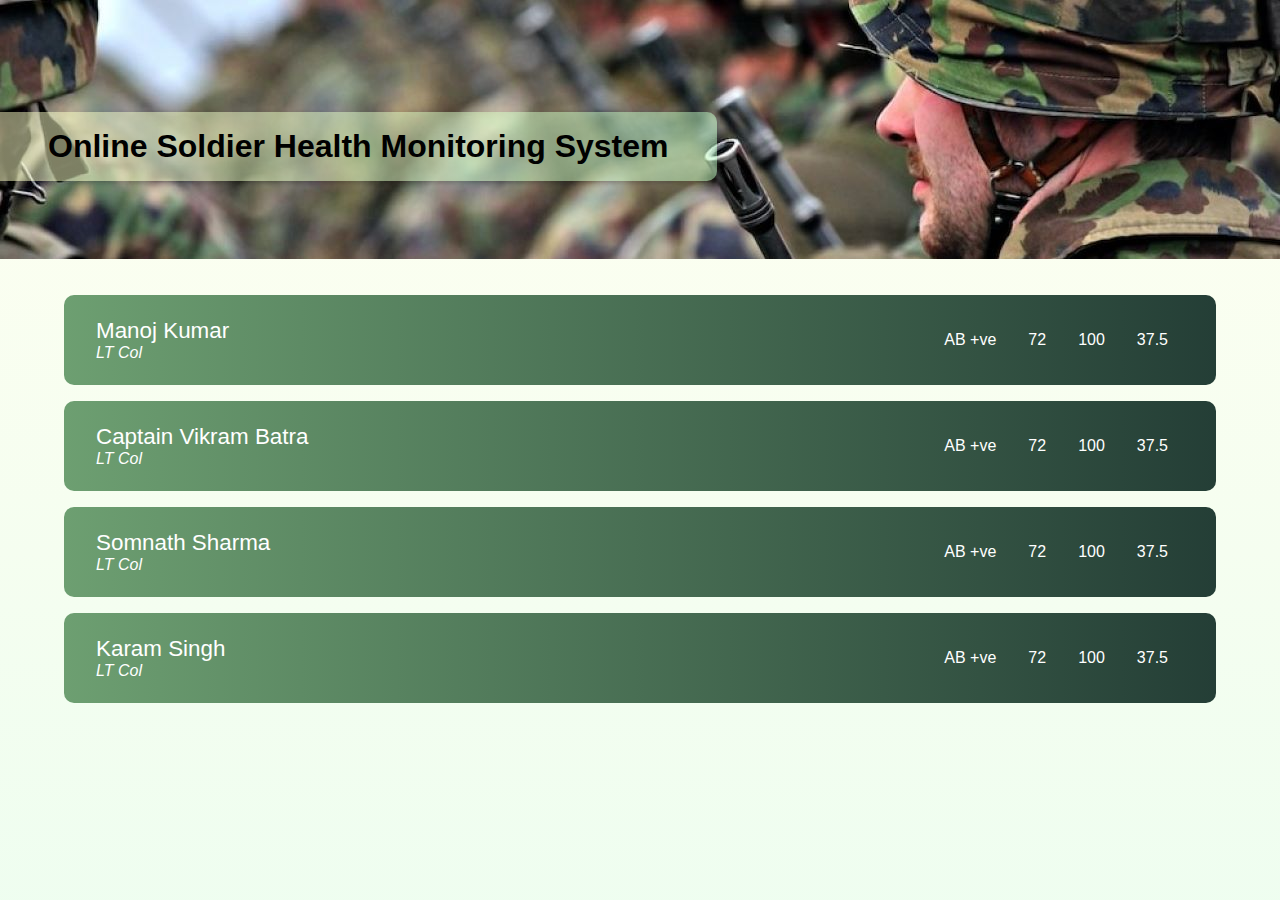
<file: index.html>
<!DOCTYPE html>
<html lang="en">
<head>
    <meta charset="UTF-8">
    <meta name="viewport" content="width=device-width, initial-scale=1.0">
    <title>Online Health Monitoring</title>
    <link rel="stylesheet" href="https://cdnjs.cloudflare.com/ajax/libs/font-awesome/6.4.0/css/all.min.css" integrity="sha512-iecdLmaskl7CVkqkXNQ/ZH/XLlvWZOJyj7Yy7tcenmpD1ypASozpmT/E0iPtmFIB46ZmdtAc9eNBvH0H/ZpiBw==" crossorigin="anonymous" referrerpolicy="no-referrer" />
    <link rel="stylesheet" href="./style1.css">
</head>
<body>
    <header>
        <img src="./soldier.jpg" alt="header soldier background image" />
        <h1>Online Soldier Health Monitoring System</h1>
    </header>

    <main>
        <a href="./user.html"><div class="tile" id="one">
            <div class="person">
                <p class ="name">Manoj Kumar</p>
                <p class="post">LT Col</p>
            </div>
            <div class="params">
                <div class="bloodgroup value">
                    <i class="fa fa-tint" aria-hidden="true"></i>
                    <p>AB +ve</p>
                </div>
                <div class="heartrate value">
                    <i class="fa fa-heartbeat" aria-hidden="true"></i>
                    <p>72</p>
                </div>
                <div class="spo2 value">
                    <i class="fa fa-percent" aria-hidden="true"></i>
                    <p>100</p>
                </div>
                <div class="bodytemperature value">
                    <i class="fa fa-thermometer-half" aria-hidden="true"></i>
                    <p>37.5</p>
                </div>
            </div>
        </div></a>
        <div class="tile" id="two">
            <div class="person">
                <p class="name">Captain Vikram Batra</p>
                <p class="post">LT Col</p>
            </div>
            <div class="params">
                <div class="bloodgroup value">
                    <i class="fa fa-tint" aria-hidden="true"></i>
                    <p>AB +ve</p>
                </div>
                <div class="heartrate value">
                    <i class="fa fa-heartbeat" aria-hidden="true"></i>
                    <p>72</p>
                </div>
                <div class="spo2 value">
                    <i class="fa fa-percent" aria-hidden="true"></i>
                    <p>100</p>
                </div>
                <div class="bodytemperature value">
                    <i class="fa fa-thermometer-half" aria-hidden="true"></i>
                    <p>37.5</p>
                </div>
            </div>
        </div>
        <div class="tile" id="three">
            <div class="person">
                <p class="name">Somnath Sharma</p>
                <p class="post">LT Col</p>
            </div>
            <div class="params">
                <div class="bloodgroup value">
                    <i class="fa fa-tint" aria-hidden="true"></i>
                    <p>AB +ve</p>
                </div>
                <div class="heartrate value">
                    <i class="fa fa-heartbeat" aria-hidden="true"></i>
                    <p>72</p>
                </div>
                <div class="spo2 value">
                    <i class="fa fa-percent" aria-hidden="true"></i>
                    <p>100</p>
                </div>
                <div class="bodytemperature value">
                    <i class="fa fa-thermometer-half" aria-hidden="true"></i>
                    <p>37.5</p>
                </div>
            </div>
        </div>
        <div class="tile" id="four">
            <div class="person">
                <p class="name">Karam Singh</p>
                <p class="post">LT Col</p>
            </div>
            <div class="params">
                <div class="bloodgroup value">
                    <i class="fa fa-tint" aria-hidden="true"></i>
                    <p>AB +ve</p>
                </div>
                <div class="heartrate value">
                    <i class="fa fa-heartbeat" aria-hidden="true"></i>
                    <p>72</p>
                </div>
                <div class="spo2 value">
                    <i class="fa fa-percent" aria-hidden="true"></i>
                    <p>100</p>
                </div>
                <div class="bodytemperature value">
                    <i class="fa fa-thermometer-half" aria-hidden="true"></i>
                    <p>37.5</p>
                </div>
            </div>
        </div>
    </main>
</body>
</html>
</file>
<file: style1.css>
*{
  margin: 0;
  padding: 0;
  box-sizing: border-box;
  font-family: 'Segoe UI', Tahoma, Geneva, Verdana, sans-serif;
}
  
header{
  position: relative;
  z-index: 0;
}

header h1{
  padding: 1rem 3rem;
  position: absolute;
  top: 40%;
  text-align: left;
  color: #000;
  /* font-weight: 500; */
  border-top-right-radius: 10px;
  border-bottom-right-radius: 10px;
  /* filter: blur(8px); */
  /* -webkit-filter: blur(8px); */
  /* background-color: rgba(255,255,255,0.5); */
  /* background-color: rgb(0,0,0);  */
  background-image: linear-gradient(90deg, rgba(255, 254, 198,0.5),rgba(190, 249, 194,0.5));
  box-shadow: 2px 2px 5px rgba(0,0,0, 0.25);
  z-index: 1;
}

header img{
  width: 100vw;
  object-fit: cover;
  margin-bottom: 1rem;
}

body{
  /* background-color: #fff; */
  background-image: linear-gradient(rgba(255, 254, 198,0.25),rgba(190, 249, 194,0.25));
  height: 100vh;
}

.tile{
  border: none;
  border-radius: 10px;
  color: #fff;
  width: 90vw;
  height: 10vh;
  margin: 1rem auto;
  background-image: linear-gradient(90deg, #6D9F71, #243E36);
  display: flex;
  align-items: center;
  justify-content: space-between;
  animation: rotate 3s ease-in-out infinite;
}

@keyframes rotate {
  0%{
    transform: rotateX(0deg);
  }
  15%{
    transform: rotateX(180deg);
  }
  30%{
    transform: rotateX(0deg);
  }
  100%{
    transform: rotateX(0deg);
  }
}

.tile:hover{
  cursor: pointer;
  scale: 1.01;
}

.person{
  display: block;
  margin: 2rem;
}

.name{
  font-size: 1.4rem;
}

.post{
  font-style: 0.85rem;
  font-style: italic;
}

.params{
  margin: 0 2rem;
  display: flex;
  align-items: center;
  justify-content: flex-end;
}

.value{
  display: flex;
  align-items: center;
  justify-content: space-between;
  margin: 1rem;
}

.value i{
  margin-right: 0.2ś5rem;
}

a{
  text-decoration: none;
}

@media screen and (max-width: 480px){
  .tile{
    padding: 2rem 2rem;
    font-size: 1rem;
    width: 100vw;
  }
  header h1{
    font-size: 1.5rem;
  }
  header img{
    width: auto;
    min-height: 300px;
  }
  .person .name{
    font-size: 1.1rem;
  }
  .person .post{
    font-size: 0.8rem;
  }
}
</file>
